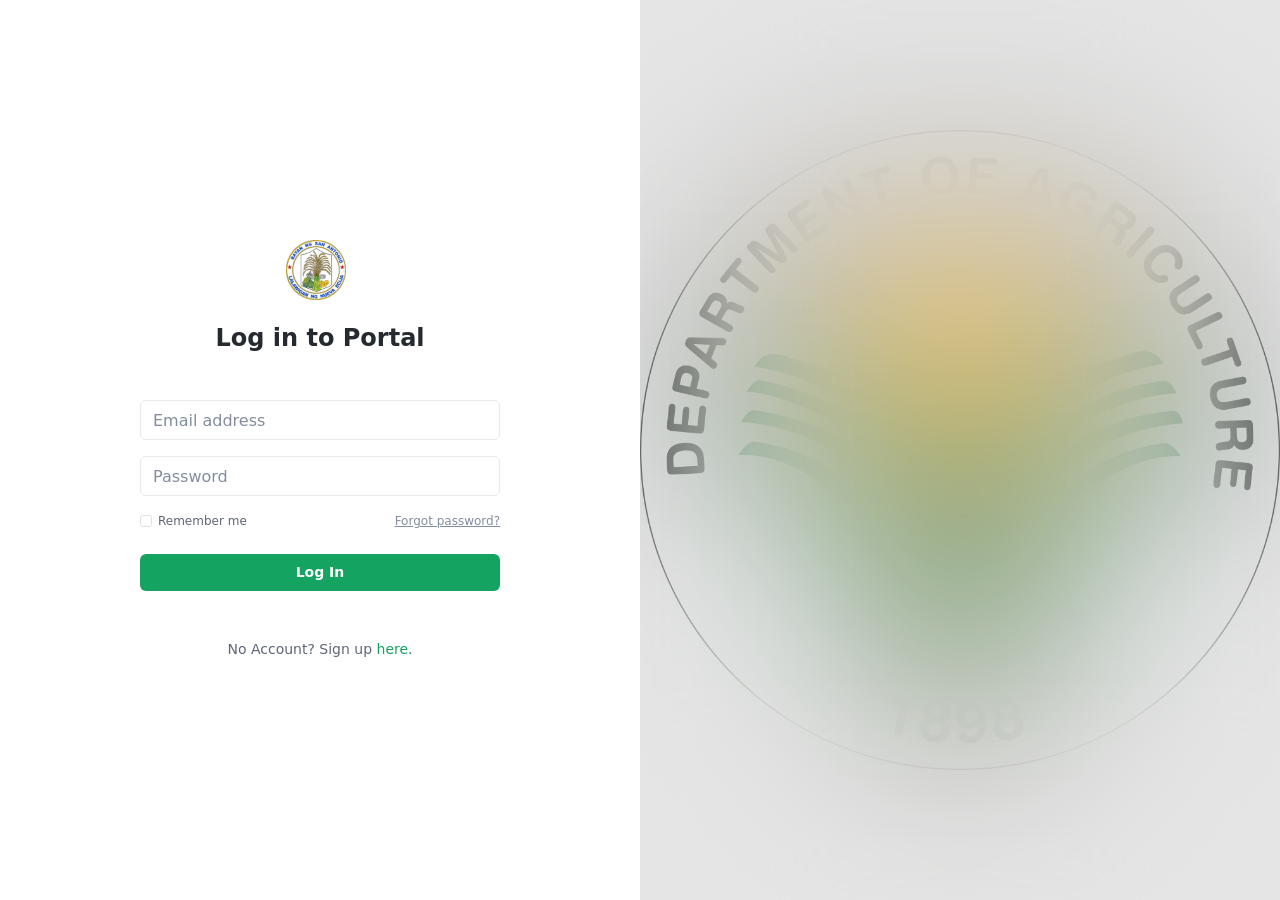
<file: RSBSA/Public/login.html>
<!DOCTYPE html>
<html lang="en"> 
<head>
    <title>Portal - Bootstrap 5 Admin Dashboard Template For Developers</title>
    
    <!-- Meta -->
    <meta charset="utf-8">
    <meta http-equiv="X-UA-Compatible" content="IE=edge">
    <meta name="viewport" content="width=device-width, initial-scale=1.0">
    
    <meta name="description" content="Portal - Bootstrap 5 Admin Dashboard Template For Developers">
    <meta name="author" content="Xiaoying Riley at 3rd Wave Media">    
    <link rel="shortcut icon" href="../favicon.ico"> 

    <!-- FontAwesome JS-->
    <script defer src="../assets/plugins/fontawesome/js/all.min.js"></script>
    
    <!-- App CSS -->  
    <link id="theme-style" rel="stylesheet" href="../assets/css/portal.css">

</head> 

<body class="app app-login p-0">    	
    <div class="row g-0 app-auth-wrapper">
		<div class="col-12 col-md-7 col-lg-6 auth-main-col text-center p-5 mx-auto d-flex justify-content-center align-items-center h-100" >
			<div class="d-flex flex-column align-content-center">
				<div class="app-auth-body mx-auto">    
					<div class="app-auth-branding mb-4">
						<a class="app-logo" href="index.html">
							<img class="logo-icon me-2" src="../assets/images/sane_logo.png" alt="logo">
						</a>
					</div>
					<h2 class="auth-heading text-center mb-5">Log in to Portal</h2>
					<div class="auth-form-container text-start">
						<form class="auth-form login-form">         
							<div class="email mb-3">
								<label class="sr-only" for="signin-email">Email</label>
								<input id="signin-email" name="signin-email" type="email" class="form-control signin-email" placeholder="Email address" required="required">
							</div>
							<div class="password mb-3">
								<label class="sr-only" for="signin-password">Password</label>
								<input id="signin-password" name="signin-password" type="password" class="form-control signin-password" placeholder="Password" required="required">
								<div class="extra mt-3 row justify-content-between">
									<div class="col-6">
										<div class="form-check">
											<input class="form-check-input" type="checkbox" value="" id="RememberPassword">
											<label class="form-check-label" for="RememberPassword">Remember me</label>
										</div>
									</div>
									<div class="col-6">
										<div class="forgot-password text-end">
											<a href="reset-password.html">Forgot password?</a>
										</div>
									</div>
								</div>
							</div>
							<div class="text-center">
								<button type="submit" class="btn app-btn-primary w-100 theme-btn mx-auto">Log In</button>
							</div>
						</form>
						<div class="auth-option text-center pt-5">
							No Account? Sign up <a class="text-link" href="../../registration/colorlib-wizard-14/register.html" >here</a>.
						</div>
					</div>    
				</div>
				<footer class="app-auth-footer">
					<div class="container text-center py-3">
						
					</div>
				</footer>
			</div>   
		</div>
		
	    <div class="col-12 col-md-5 col-lg-6 h-100 auth-background-col">
		    <div class="auth-background-holder">
		    </div>
		    <div class="auth-background-mask"></div>
		    <div class="auth-background-overlay p-3 p-lg-5">
			    <div class="d-flex flex-column align-content-end h-100">
				    <div class="h-100"></div>
				    
				</div>
		    </div><!--//auth-background-overlay-->
	    </div><!--//auth-background-col-->
    
    </div><!--//row-->

	
</body>
</html>
</file>
